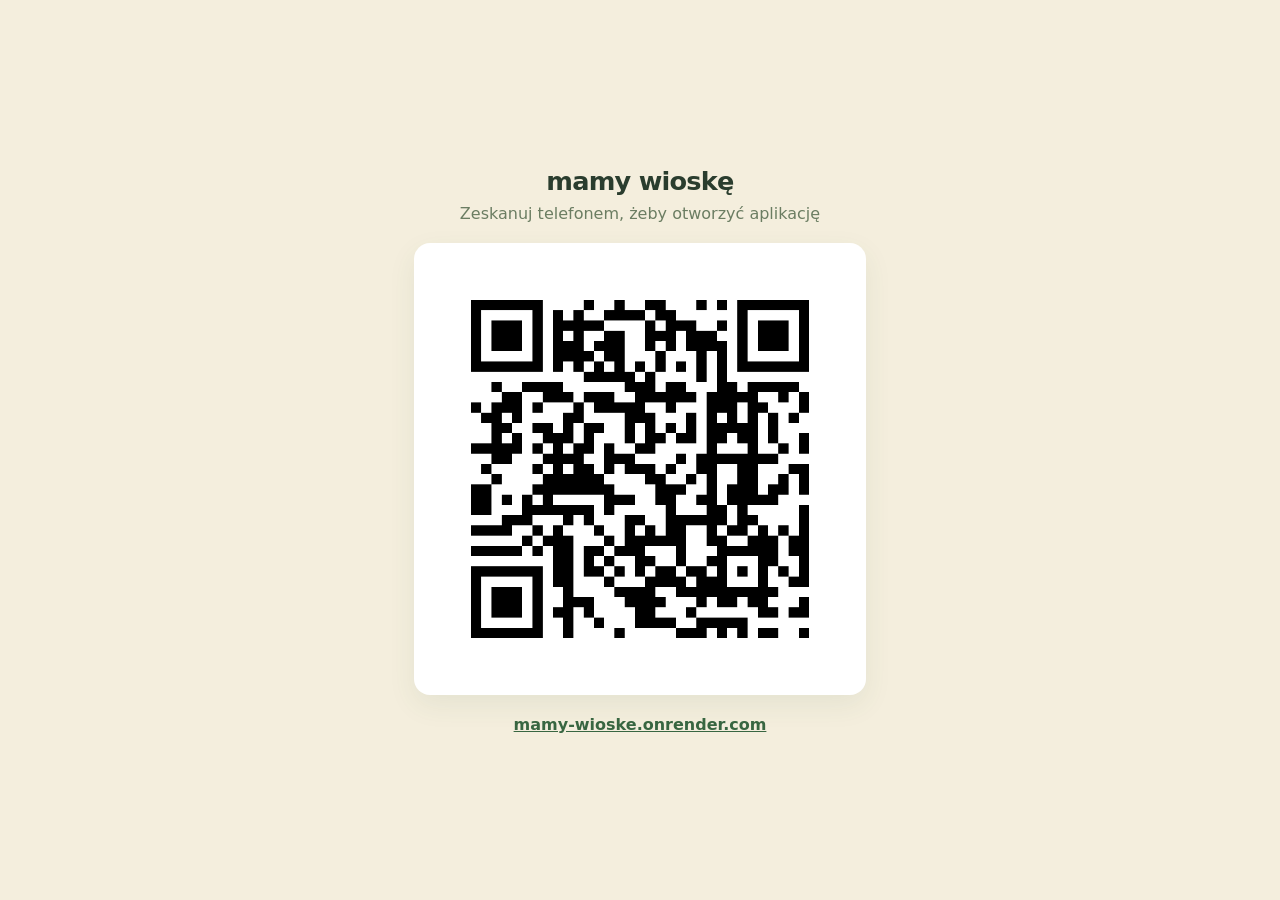
<file: static/qr.html>
<!doctype html>
<html lang="pl">
  <head>
    <meta charset="UTF-8" />
    <meta name="viewport" content="width=device-width, initial-scale=1" />
    <title>mamy wioskę — wejdź z telefonu</title>
    <style>
      html,
      body {
        margin: 0;
        min-height: 100%;
        background: #f4eedd;
        color: #2a3d2e;
        font-family: "Segoe UI", system-ui, sans-serif;
        display: grid;
        place-items: center;
      }
      main {
        text-align: center;
        padding: 32px 20px;
      }
      h1 {
        margin: 0 0 8px;
        font-size: 1.6rem;
        letter-spacing: -0.03em;
      }
      p {
        margin: 0 0 20px;
        color: #6b7d62;
      }
      img {
        width: min(72vw, 420px);
        height: auto;
        background: #fff;
        padding: 16px;
        border-radius: 16px;
        box-shadow: 0 10px 28px rgba(56, 102, 65, 0.08);
      }
      a {
        display: inline-block;
        margin-top: 16px;
        color: #386641;
        font-weight: 700;
        word-break: break-all;
      }
    </style>
  </head>
  <body>
    <main>
      <h1>mamy wioskę</h1>
      <p>Zeskanuj telefonem, żeby otworzyć aplikację</p>
      <img src="/static/img/qr-onrender.png" alt="Kod QR do mamy wioskę" />
      <br />
      <a href="https://mamy-wioske.onrender.com">mamy-wioske.onrender.com</a>
    </main>
  </body>
</html>
</file>
